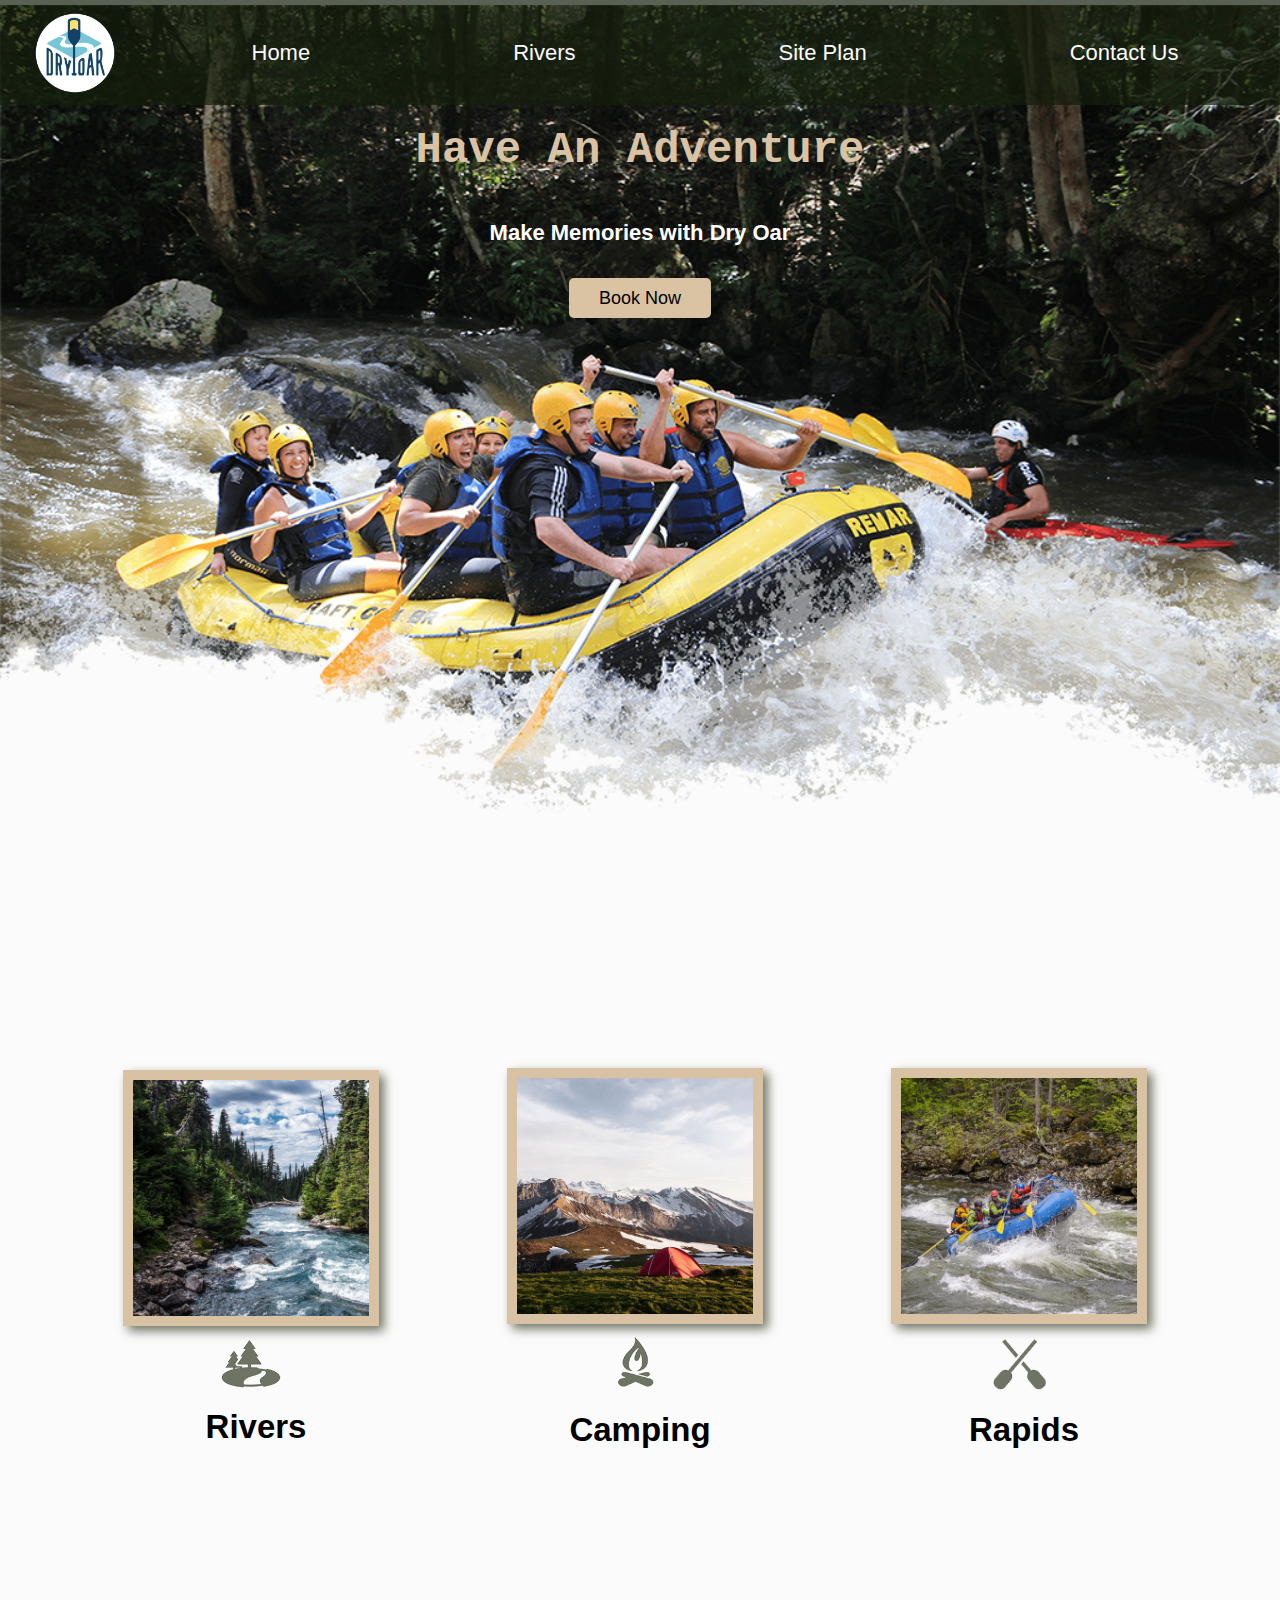
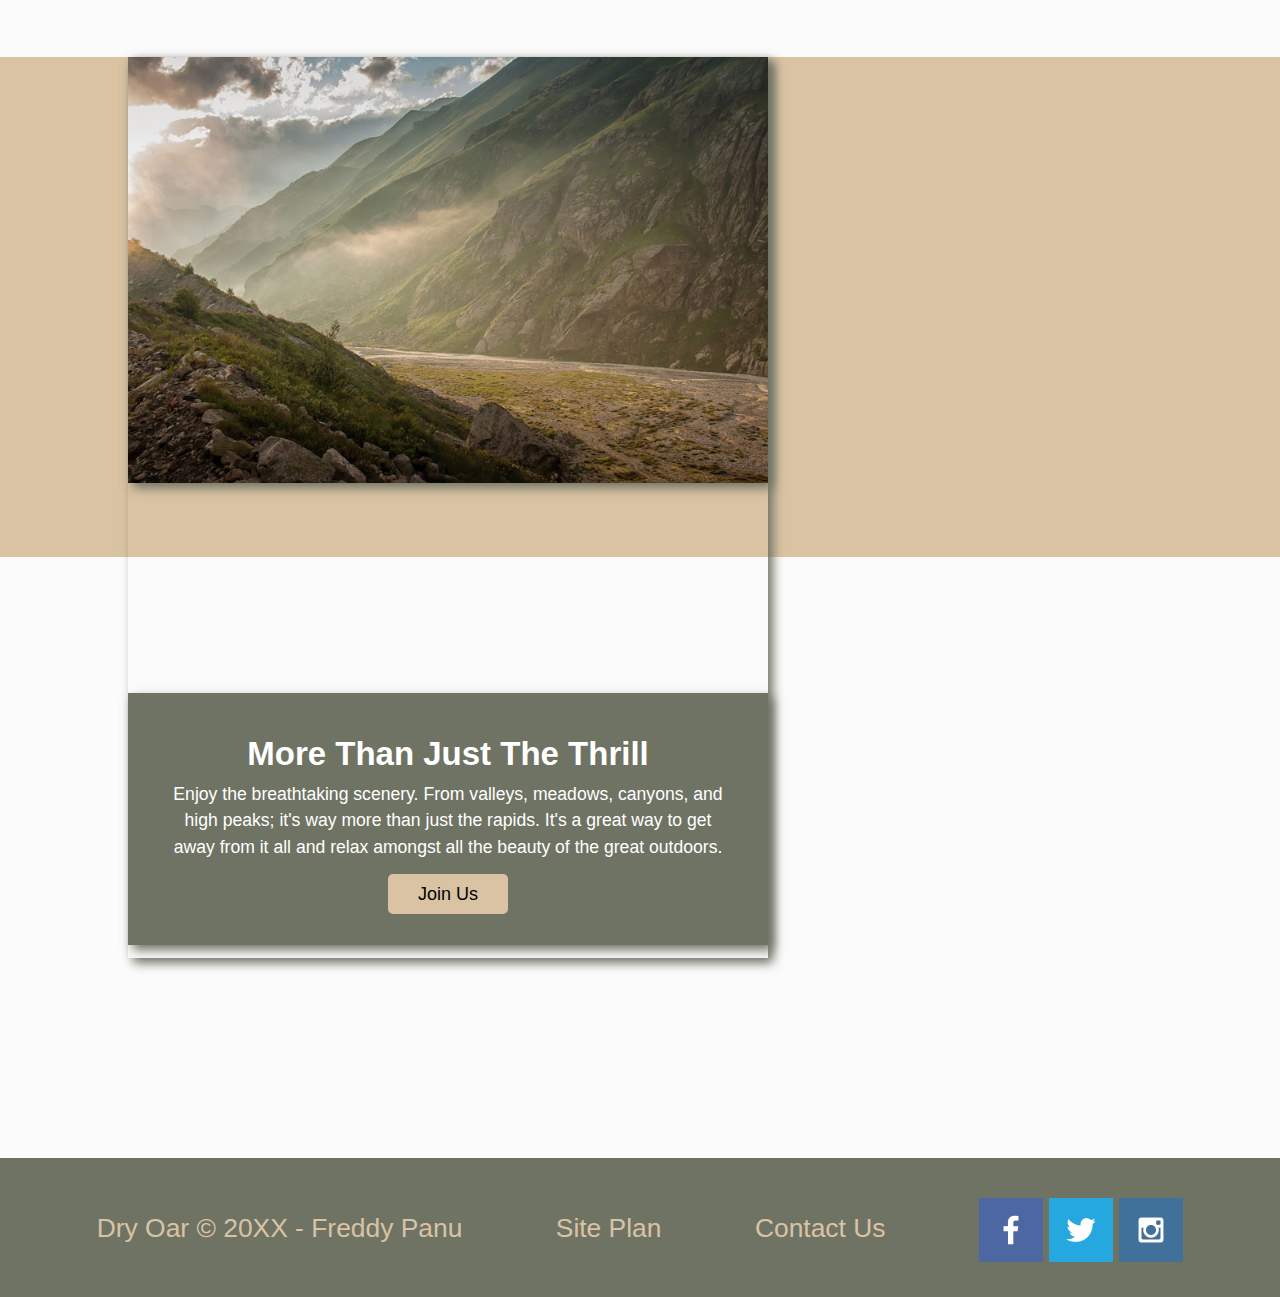
<file: index.html>
<!DOCTYPE html>
<html lang="en">

<head>
    <meta charset="UTF-8">
    <meta name="viewport" content="width=device-width, initial-scale=1.0">
    <link rel="stylesheet" href="styles/style.css">
    <title>Whitewater Rafting Vacations | Dry Oar Boating | Home</title>
</head>

<body>
    <div id="content">
        <header>
            <a id="logo_link" href="index.html">
                <img class="logo" src="styles/images/logo.png" alt="Dry Oar Logo">
            </a>
            <nav>
                <a href="index.html">Home</a>
                <a href="newpage.html">Rivers</a>
                <a href="site-plan-rafting.html">Site Plan</a>
                <a href="contact_us.html">Contact Us</a>
            </nav>
        </header>
        <div id="hero">
            <div id="hero-box">
                <img id="hero-img" src="styles/images/hero.png" alt="People enjoying white water rafting">
            </div>
            <section id="hero-msg">
                <h1 class="home-title">Have An Adventure</h1>
                <h4>Make Memories with Dry Oar</h4>
                <div class='button-box'>
                    <a class='book' href="rates.html">Book Now</a>
                </div>
            </section>
        </div>
     <main class="home-grid">  
        <section class="rivers-card">
            <img class="card-img" src="styles/images/rivers.jpeg" alt="river in forest">
            <img class="icon" src="styles/images/river_icon.png" alt="river icon">
            <h2>Rivers</h2>
        </section>
        
        <section class="camping-card">
            <img class="card-img" src="styles/images/camping.jpeg" alt="tent in mountains">
            <img class="icon" src="styles/images/fire_icon.png" alt="fire icon">
            <h2>Camping</h2>
        </section>
        
        <section class="rapids-card">
            <img class="card-img" src="styles/images/rapids.jpeg" alt="rafting boat">
            <img class="icon" src="styles/images/oars.png" alt="oars icon">
            <h2>Rapids</h2>
        </section>
        <div id="background"></div>
        <section class="mountains">
        <img class="mountains" src="styles/images/mountains.jpeg" alt="Misty mountains">
        <section class="msg">
                    <h2>More Than Just The Thrill</h2>
                    <p>Enjoy the breathtaking scenery. From valleys, meadows, canyons, and high peaks; it's way more than just the rapids. It's a great way to get away from it all and relax amongst all the beauty of the great outdoors. </p>
                    <a class='join' href="rivers.html">Join Us</a>
                </section>

            </main>
                
        <footer>
            <p>Dry Oar &copy; 20XX - Freddy Panu </p>
            <p><a href="site-plan-rafting.html">Site Plan</a></p>
            <p><a href="contact_us.html">Contact Us</a></p>
            <div class="social">
                <a href="https://facebook.com" target="_blank">
                    <img src="styles/images/facebook.png" alt="fb icon">
                </a>
                <a href="https://twitter.com" target="_blank">
                    <img src="styles/images/twitter.png" alt="twitter icon">
                </a>
                <a href="https://instagram.com" target="_blank">
                    <img src="styles/images/instagram.png" alt="instagram icon">
                </a>
            </div>
        </footer>
</body>

</html>
</file>
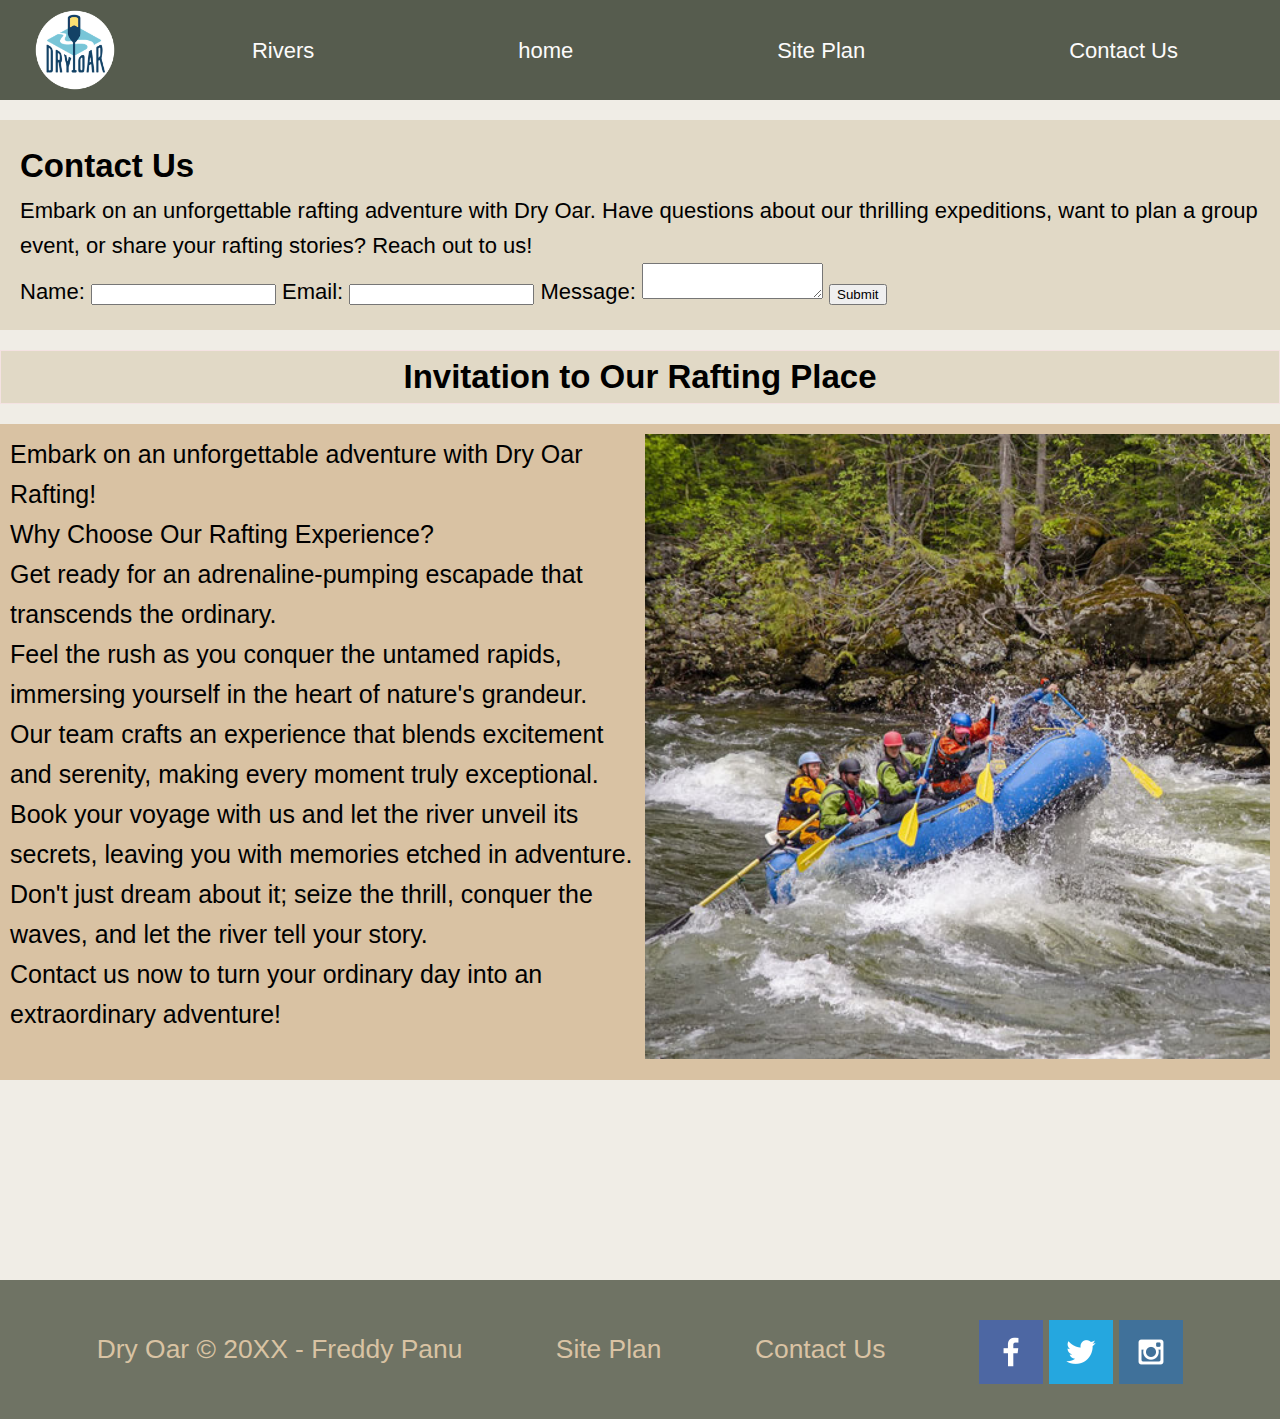
<file: contact_us.html>
<!DOCTYPE html>
<html lang="en">

<head>
    <meta charset="UTF-8">
    <meta name="viewport" content="width=device-width, initial-scale=1.0">
    <link rel="stylesheet" href="styles/stylee.css">
    <title> contact us </title>
</head>

<script>
    // get the feedback div element so we can do something with it.
    const feedbackElement = document.getElementById('feedback');
    // get the form so we can read what was entered in it.
    const formElement = document.forms[0];
    // add a 'listener' to wait for a submission of our form. When that happens run the code below.
    formElement.addEventListener('submit', function(e) {
        // stop the form from doing the default action.
        e.preventDefault();
        // set the contents of our feedback element to a message letting the user know the form was submitted successfully. Notice that we pull the name that was entered in the form to personalize the message!
        feedbackElement.innerHTML = 'Hello '+ formElement.user_name.value +'! Thank you for your message. We will get back with you as soon as possible!';
        // make the feedback element visible.
        feedbackElement.style.display = "block";
        // add a class to move everything down so our message doesn't cover it.
        document.body.classList.toggle('moveDown');
    });
</script>

<body>
    <div id="content">
        <header>
            <a id="logo_link" href="index.html">
            <img class="logo" src="styles/images/logo.png" alt="Dry Oar Logo">
             </a>
            <nav>
                <a href="newpage.html">Rivers</a>
                <a href="index.html">home</a>
                <a href="site-plan-rafting.html">Site Plan</a>
                <a href="contactus.html">Contact Us</a>
            </nav>
        </header>
    </div>

<div class="contact-section">
    <h2>Contact Us</h2>
    <p>Embark on an unforgettable rafting adventure with Dry Oar. Have questions about our thrilling expeditions, want to plan a group event, or share your rafting stories? Reach out to us!</p>
    <form action="#" method="post">
    <label for="name">Name:</label>
    <input type="text" id="name" name="name" required>
    <label for="email">Email:</label>
    <input type="email" id="email" name="email" required>
    <label for="message">Message:</label>
    <textarea id="message" name="message" required></textarea>
    <button type="submit">Submit</button>
    </form>
</div>
    <h2 id="pageo-title">Invitation to Our Rafting Place</h2>

    <div class="contact-grid">
        <div class="pa">
             <!-- Add your invitation content here -->
                <p id="contactpage-msg">Embark on an unforgettable adventure with Dry Oar Rafting!</p>
                <p id="question-title">Why Choose Our Rafting Experience?</p>
                <p>Get ready for an adrenaline-pumping escapade that transcends the ordinary.</p>
                <p>Feel the rush as you conquer the untamed rapids, immersing yourself in the heart of nature's grandeur.</p>
                <p>Our team crafts an experience that blends excitement and serenity, making every moment truly exceptional.</p>
                <p>Book your voyage with us and let the river unveil its secrets, leaving you with memories etched in adventure.</p>
                <!-- New persuasive words -->
                <p>Don't just dream about it; seize the thrill, conquer the waves, and let the river tell your story.</p>
                <p>Contact us now to turn your ordinary day into an extraordinary adventure!</p>
        </div>
        <div class="imagess">
            <!-- Add at least one image representing your rafting experience -->
            <img src="styles/images/rapids.jpeg" alt="Rafting Adventure">
        </div>
    </div>

    <div id="feedback"></div>

    <footer>
        <p>Dry Oar &copy; 20XX - Freddy Panu </p>
        <p><a href="site-plan-rafting.html">Site Plan</a></p>
        <p><a href="contact_us.html">Contact Us</a></p>
        <div class="social">
            <a href="https://facebook.com" target="_blank">
                <img src="styles/images/facebook.png" alt="fb icon">
            </a>
            <a href="https://twitter.com" target="_blank">
                <img src="styles/images/twitter.png" alt="twitter icon">
            </a>
            <a href="https://instagram.com" target="_blank">
                <img src="styles/images/instagram.png" alt="instagram icon">
            </a>
        </div>
    </footer>
</body>


</html>
</file>
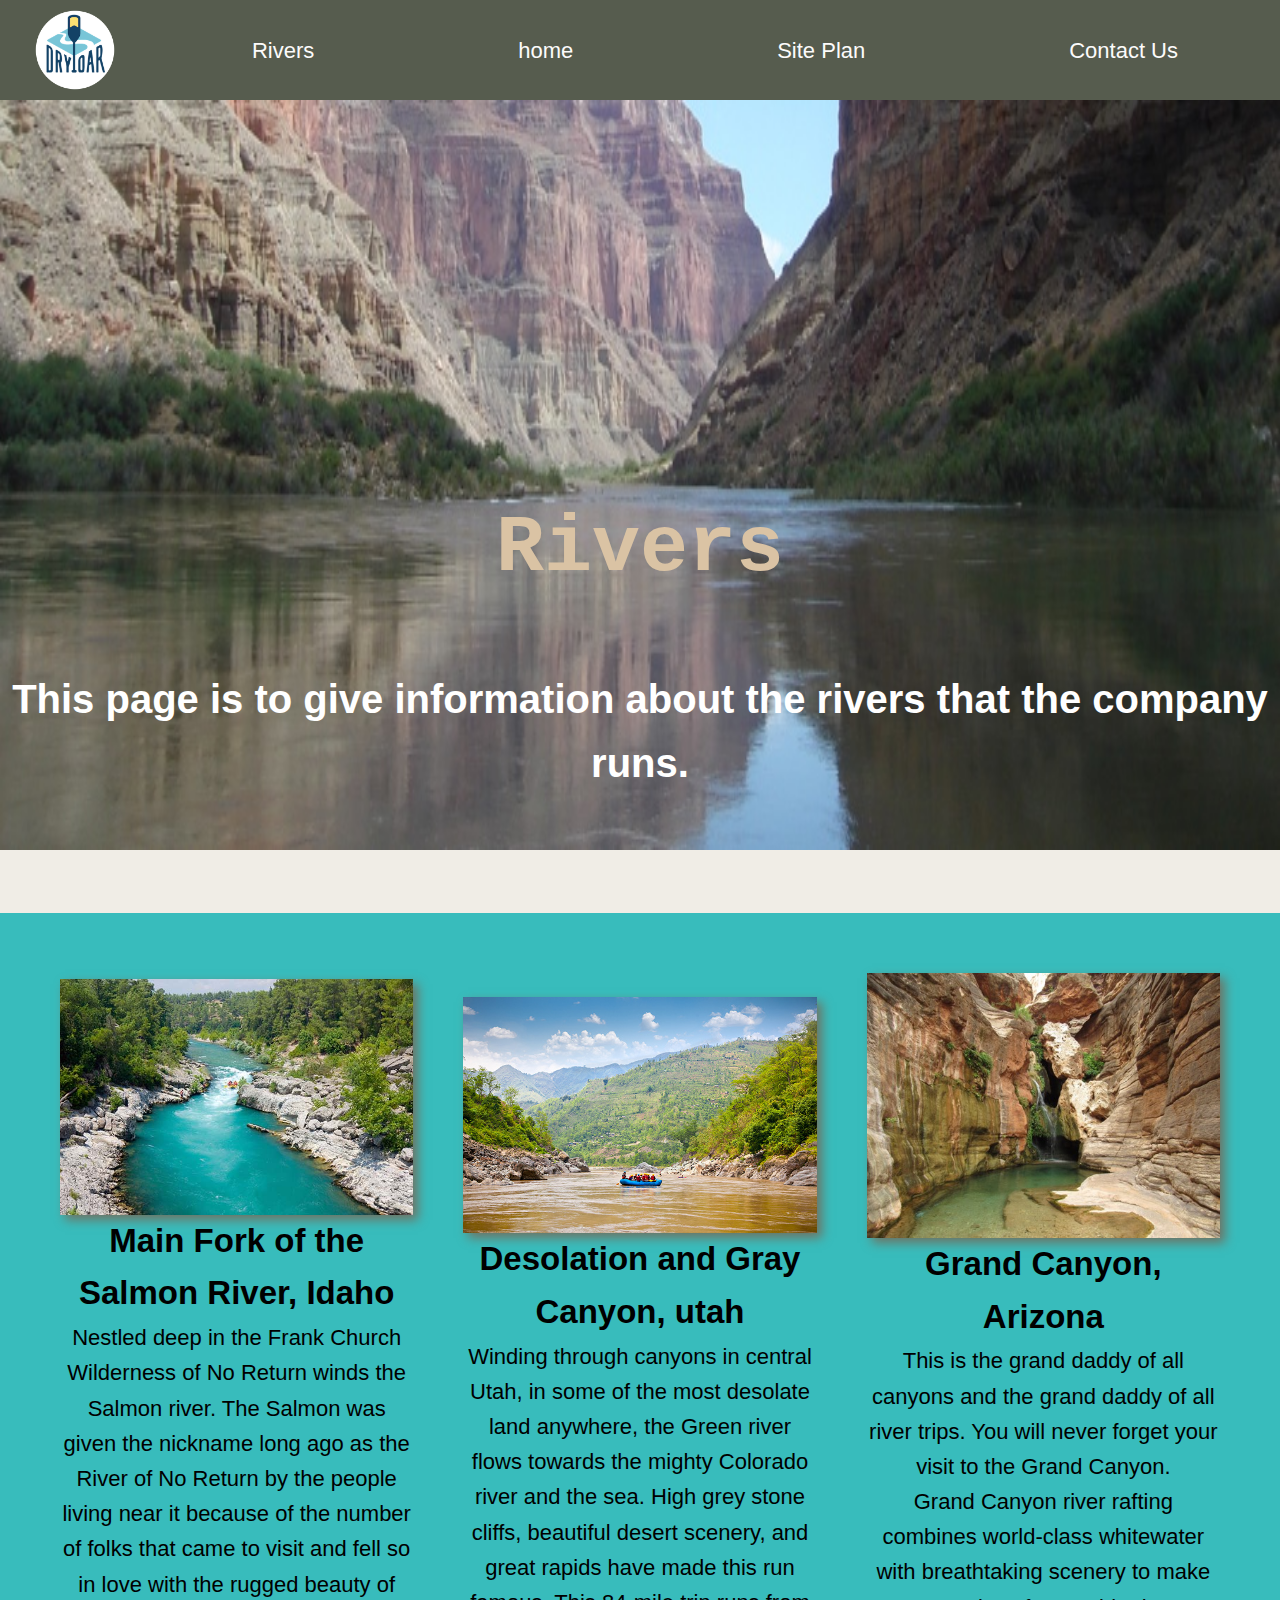
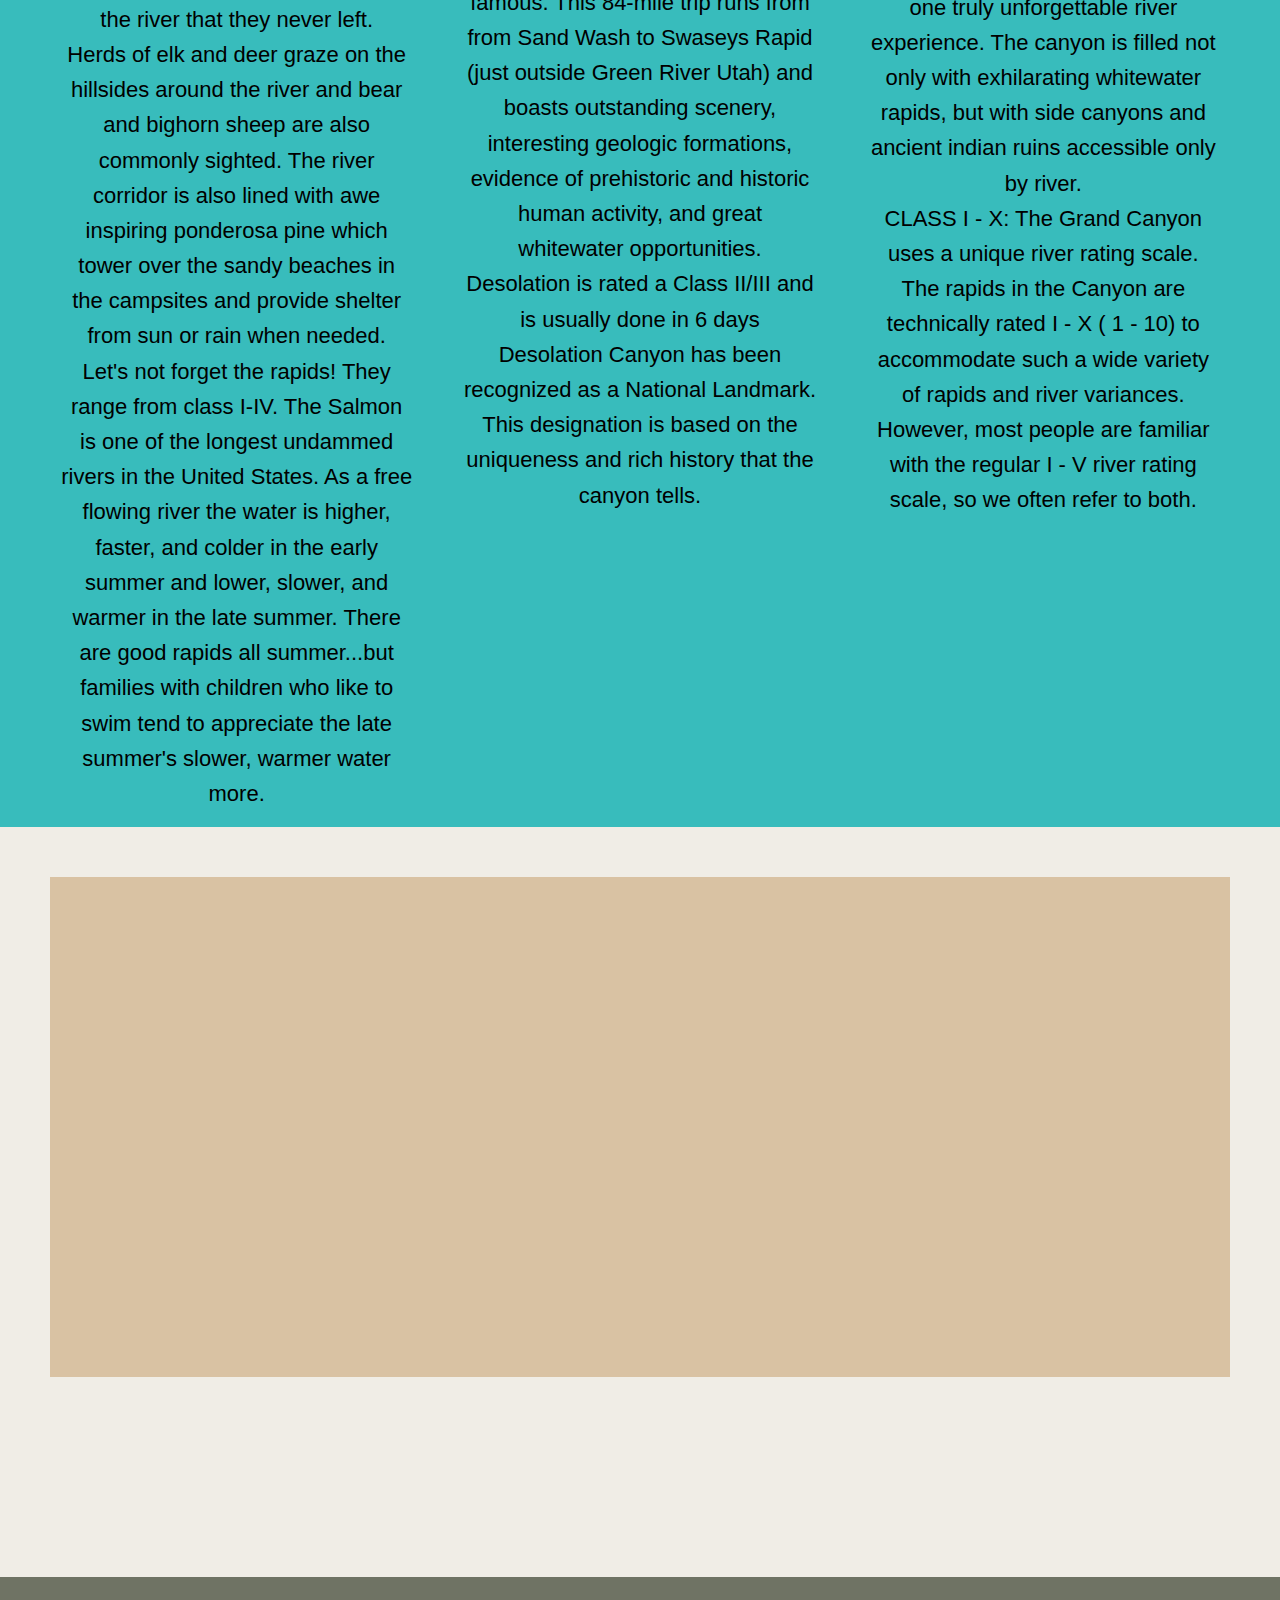
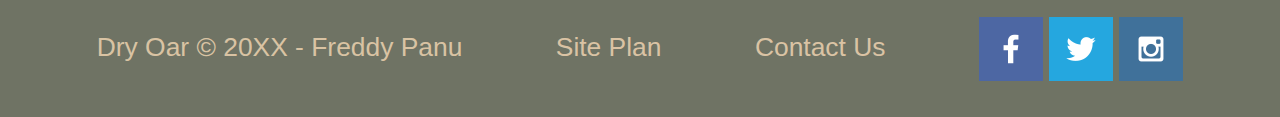
<file: newpage.html>
<!DOCTYPE html> 
<html lang="en">

<head>
    <meta charset="UTF-8">
    <meta name="viewport" content="width=device-width, initial-scale=1.0">
    <link rel="stylesheet" href="styles/stylee.css">
    <title> Rivers | Dry Oar Boating | Home</title>
</head>

<body> 
    <div id="content">
    <header>
        <a id="logo_link" href="index.html">
            <img class="logo" src="styles/images/logo.png" alt="Dry Oar Logo">
        </a>
        <nav>
            <a href="newpage.html">Rivers</a>
            <a href="index.html">home</a>
            <a href="site-plan-rafting.html">Site Plan</a>
            <a href="contact_us.html">Contact Us</a>
        </nav>
    </header>
        <div id="home">
            <div id="hero-box">
                <img id="hero-img" src="styles/images/river-wide2.jpeg" alt="La beaute d'une riviers">
            </div>
            <section id="rivers-msg">
                <h1 class="page2-title">Rivers</h1>
                <h4>This page is to give information about the rivers that the company runs.</h4>
                </div>
            </section>
        </div>

        <main class="home-grid">  
            <section class="rivers1-card">
                <img class="card-img" src="styles/images/rafting58_600.jpeg" alt="Salmon river idaho">
                <h2>Main Fork of the Salmon River, Idaho</h2>
                <p>Nestled deep in the Frank Church Wilderness of No Return winds the Salmon river. The Salmon was given the nickname long ago as the River of No Return by the people living near it because of the number of folks that came to visit and fell so in love with the rugged beauty of the river that they never left.</p>
                <p>Herds of elk and deer graze on the hillsides around the river and bear and bighorn sheep are also commonly sighted. The river corridor is also lined with awe inspiring ponderosa pine which tower over the sandy beaches in the campsites and provide shelter from sun or rain when needed.</p>
                <p>Let's not forget the rapids! They range from class I-IV. The Salmon is one of the longest undammed rivers in the United States. As a free flowing river the water is higher, faster, and colder in the early summer and lower, slower, and warmer in the late summer. There are good rapids all summer...but families with children who like to swim tend to appreciate the late summer's slower, warmer water more.</p>
            </section>

            <section class="rivers2-card">
                <img class="card-img" src="styles/images/rafting43_600.jpeg" alt="Gray canyon utah">
                <h2>Desolation and Gray Canyon, utah</h2>
                <p>Winding through canyons in central Utah, in some of the most desolate land anywhere, the Green river flows towards the mighty Colorado river and the sea. High grey stone cliffs, beautiful desert scenery, and great rapids have made this run famous. This 84-mile trip runs from from Sand Wash to Swaseys Rapid (just outside Green River Utah) and boasts outstanding scenery, interesting geologic formations, evidence of prehistoric and historic human activity, and great whitewater opportunities.</p>
                <P>Desolation is rated a Class II/III and is usually done in 6 days</P>
                <p>Desolation Canyon has been recognized as a National Landmark.  This designation is based on the uniqueness and rich history that the canyon tells.</p>
             </section>

            <section class="rivers3-card">
                <img class="card-img" src="styles/images/elves-chasm-landscape.jpeg" alt="Grand Canyon, Arizona">
                <h2>Grand Canyon, Arizona</h2>
                <p>This is the grand daddy of all canyons and the grand daddy of all river trips. You will never forget your visit to the Grand Canyon.</p>
                <P>Grand Canyon river rafting combines world-class whitewater with breathtaking scenery to make one truly unforgettable river experience. The canyon is filled not only with exhilarating whitewater rapids, but with side canyons and ancient indian ruins accessible only by river.</P>
                <p>CLASS I - X: The Grand Canyon uses a unique river rating scale. The rapids in the Canyon are technically rated I - X ( 1 - 10) to accommodate such a wide variety of rapids and river variances. However, most people are familiar with the regular I - V river rating scale, so we often refer to both.</p>
                </section>
        </main>
        <div id="background"></div>
    <footer>
        <p>Dry Oar &copy; 20XX - Freddy Panu </p>
        <p><a href="site-plan-rafting.html">Site Plan</a></p>
        <p><a href="contact_us.html">Contact Us</a></p>
        <div class="social">
            <a href="https://facebook.com" target="_blank">
                <img src="styles/images/facebook.png" alt="fb icon">
            </a>
            <a href="https://twitter.com" target="_blank">
                <img src="styles/images/twitter.png" alt="twitter icon">
            </a>
            <a href="https://instagram.com" target="_blank">
                <img src="styles/images/instagram.png" alt="instagram icon">
            </a>
        </div>
    </footer>
</body> 


</html>
</file>
<file: styles/style.css>
/* styles/style.css */

/* Reset default margin and padding */
body, h1, h2, h3, p, ul, ol, li, figure, figcaption {
    margin: 0;
    padding: 0;
}

body {
    font-family: Roboto, Helvetica, sans-serif;
    line-height: 1.6;
}

#content {
    max-width: 1600px;
    margin: 0 auto;
}

/* Centering */
nav a{text-decoration: none;
    color: #fcfbfb;
    text-align: center;
    padding: 35px;}
#hero-msg h1{text-align: center;}
 #hero-msg h4{text-align: center;}
.button-box{text-align: center;}
main section{text-align: center;}
.msg{text-align: center;}
.rivers-card{display: flex;
flex-direction: column;
align-items: center;
justify-content: center;
text-align: center;
margin: 200px 0;}
.camping-card{display: flex;
    flex-direction: column;
    align-items: center;
    justify-content: center;
    text-align: center;
    margin: 200px 0;}
.rapids-card{display: flex;
    flex-direction: column;
    align-items: center;
    justify-content: center;
    text-align: center;
    margin: 200px 0;
    margin-bottom: 200px;}
#background {
    height: 725px;
}

/* Background Colors */
body {background-color: #fcfbfb;
    font-family: Roboto, Helvetica, sans-serif;
    font-size: 22px;
    margin: 0;
    padding: 0;}
    h2{margin: 0;}

header {
    background-color: #141e0db3;
}

.msg {margin-bottom: 2%;}

/* Foreground Colors */
nav a:hover{background-color: black;
            color: white;}
.book,.join{background-color: #d9c3a3;
color: black;
font-size: 18px;
padding: 10px 30px;
margin-top: 50px;
border-radius: 5px;}
.book :hover, .join:hover {background-color: #d9c3a3;
color: white;}
.msg {background-color: #6f7364;
    color:white;
    padding: 35px;
    margin-bottom: 2%;
    margin-top: 200px;}
    .msg p{font-size: .8em;
color: white;
line-height: 1.5em;
padding-bottom: 15px;}
    /* Add your text colors here */

/* Widths */
.logo{width: 80px;
padding-top: 5px;}
.icon{width: 80px;
    padding: 10px;
}

#hero-img {
    width: 100%;
}

/* Text Decoration */
nav a{text-align: center;
color: #fcfbfb;
text-decoration: none;}
.book{text-align: center;
color: black;
text-decoration: none;}
.join{text-align: center;
    color: black;
    text-decoration: none;}
footer a {text-align: center;
    color: #dac3a4;
    text-decoration: none;}

footer p a:hover {
    text-decoration: underline;
}
footer p {font-size: 1.2em;
        color: #d9c3a3;}
footer p a:hover{text-decoration: underline;}
.home-title{font-family: monospace, Helvetica, sans-serif;
font-size: 2em;
margin-top: 10px;
color: #dac3a4;}
footer{padding: 25px 50px;
margin-top: 200px;}
footer .social img {padding-top: 15px;}
moutains-picture{margin-top: 200px;
    margin-bottom: 200px;
padding-top: 20px;
background-color: #d9c3a3;}
main section img {box-sizing: border-box;}
.card-img {border: 10px solid #d9c3a3;}
main section {box-sizing: border-box;}
#background {background-color: #d9c3a3;
height: 500px;
margin-bottom: 200px;}
.rivers-card .card-img, .camping-card .card-img,
.rapids-card .card-img, .rivers-card .icon, .camping-card .icon, .rapids-card .icon{display: flex;
align-items: center;
margin-right: 10px;}


header {
    display: grid;
    grid-template-columns: 150px auto;
}
nav {
    display: flex;
    justify-content: space-around;
}

#logo_link {
    padding-top: 5px;
    justify-self: center;
    align-self: center;
}
#hero {
    display: grid;
    grid-template-columns: 1fr 3fr 1fr;
}
#hero-box {
    grid-column: 1/4;
    grid-row: 1/3;
}
#hero-msg h4 {
    color: white;
    grid-column: 2/3;
    grid-row: 1/2;
}
#hero {
    display: grid;
    grid-template-columns: 1fr 3fr 1fr;
    margin-top: -100px; 
}
#hero-msg {
    grid-column: 2/3;
    grid-row: 1/2;
    margin-top: 100px;
}
#hero-box {
    grid-column: 1/4;
    grid-row: 1/3;
    z-index: -1;
}
.home-grid {display: grid;
    grid-template-columns: repeat(10,1fr);}
#background {grid-column: 1/11;
grid-row: 4/9;}
.rivers-card{grid-column: 2/4;
grid-row: 2/3;}
.camping-card {grid-column: 5/7;
grid-row: 2/3;
}
.rapids-card{grid-column: 8/10;
grid-row: 2/3;}
.mountains{grid-column: 2/7;
grid-row: 5/8;
box-shadow: 5px 5px 10px #6f7364;
padding-top: -2px;}
.card-img, .mountains {width: 100%;}
.msg {grid-column: 6/10;
grid-row: 6/7;}
footer {
    background-color: #6f7364;
    padding: 25px 50px;
    margin-top: 200px; 
    display: flex;
    justify-content: space-around;
    align-items: center;
}

.card-img {
    border: 10px solid #d9c2a3;
    transition: transform .5s;
    box-shadow: 5px 5px 10px #6f7364;
}
.card-img:hover {
    opacity: .6;
    transform: scale(1.1);
}

.msg {
    background-color: #6f7364;
    padding: 35px;
    grid-column: 6/10;
    grid-row: 6/7;
    box-shadow: 5px 5px 10px #6f7364;}
    @media screen and (max-width: 900px) {
        #hero, .home-grid {
            display: block;
            height: auto;
        }
        nav, footer {
            flex-direction: column;}
        nav a {display: block;
            padding: 15px;}
        #hero {margin-top: 0;}
        #hero-msg {margin-top: 0;}
        #hero-msg h4 {display: none;}
        .home-title {font-size: 25px;
            color: #6f7364;}
        .rivers-card, .camping-card, .rapids-card { margin: 50px auto;
            width: 60%;}
        #background {display: none;}
        .mountains, .msg {width: 80%;
            display: block;
            margin: 0 auto;}
        footer {margin-top: 25px;}
    }
</file>
<file: styles/stylee.css>
/* styles/style.css */

/* Reset default margin and padding */
body, h1, h2, h3, p, ul, ol, li, figure, figcaption {
    margin: 0;
    padding: 0;
}

body {
    font-family: Roboto, Helvetica, sans-serif;
    line-height: 1.6;
}

#content {
    max-width: 1600px;
    margin: 0 auto;
}

/* Centering */

/* Background Colors */
body {background-color: #fcfbfb;
    font-family: Roboto, Helvetica, sans-serif;
    font-size: 22px;
    margin: 0;
    padding: 0;}
    h2{margin: 0;}

header {
    background-color: #141e0db3;
}

.msg {margin-bottom: 2%;}

/* Foreground Colors */
nav a:hover{background-color: black;
            color: white;}


    /* Add your text colors here */

/* Widths */
.logo{width: 80px;
padding-top: 5px;}
.icon{width: 80px;
    padding: 10px;
}

#hero-img {
    width: 100%;
    height: 750px;
}

/* Text Decoration */
nav a{text-align: center;
color: #fcfbfb;
text-decoration: none;}
footer a {text-align: center;
    color: #dac3a4;
    text-decoration: none;}

footer p a:hover {
    text-decoration: underline;
}
footer p {font-size: 1.2em;
        color: #d9c3a3;}
footer p a:hover{text-decoration: underline;}
.home-title{font-family: monospace, Helvetica, sans-serif;
font-size: 2em;
margin-top: 10px;
color: #dac3a4;}
footer{padding: 25px 50px;
margin-top: 200px;}
footer .social img {padding-top: 15px;}


header {
    display: grid;
    grid-template-columns: 150px auto;
}
nav {
    display: flex;
    justify-content: space-around;
    align-items: center;
}

#logo_link {
    padding-top: 5px;
    justify-self: center;
    align-self: center;
}
#hero {
    display: grid;
    grid-template-columns: 1fr 3fr 1fr;

}
footer {
    background-color: #6f7364;
    padding: 25px 50px;
    margin-top: 200px; 
    display: flex;
    justify-content: space-around;
    align-items: center;
}

.card-img {
    transition: transform .5s;
    box-shadow: 5px 5px 10px #6f7364;
}
.card-img:hover {
    opacity: .6;
    transform: scale(1.1);
}

.msg {
    background-color: #6f7364;
    padding: 35px;
    grid-column: 6/10;
    grid-row: 6/7;
    box-shadow: 5px 5px 10px #6f7364;}
    @media screen and (max-width: 900px) {
        #hero, .home-grid {
            display: block;
            height: auto;
        }
        nav, footer {
            flex-direction: column;}
        nav a {display: block;
            padding: 15px;}
        #hero {margin-top: 0;}
        #hero-msg {margin-top: 0;}
        #hero-msg h4 {display: none;}
        .home-title {font-size: 25px;
            color: #6f7364;}
        .rivers-card, .camping-card, .rapids-card { margin: 50px auto;
            width: 60%;}
        #background {display: none;}
        .mountains, .msg {width: 80%;
            display: block;
            margin: 0 auto;}
        footer {margin-top: -50px;}}
.home-grid{display: grid;
grid-template-columns: 1fr 1fr 1fr;
 gap: 50PX;
background-color: rgb(56, 188, 188);
padding: 60px;
justify-items: center;
margin-top: 65px;}
    .rivers1-card{display: flex;
        flex-direction: column;
        align-items: center;
        justify-content: center;
        text-align: center;
    margin-bottom: -50px;
    }

    .rivers2-card{display: flex;
        flex-direction: column;
        align-items: center;
        justify-content: center;
        text-align: center;
    margin-bottom: 230px;}


    .rivers3-card{display: flex;
        flex-direction: column;
        align-items: center;
        justify-content: center;
        text-align: center;
    margin-bottom: 250px;}
.card-img {width: 100%;}
#page-title{font-size: large;}
.msg1{grid-template-columns: 1fr 2fr;}

#rivers-msg{text-align: center;
display: flex;
flex-direction: column;
justify-content: center;
align-items: center;
background-color: #219ebc;
margin-top: -205px;
font-size: 40px;
color: white;}
#background {background-color: #d9c2a3;
    height: 500px;
    margin: 50px;
    bottom: 20px;
    
}
.page2-title{font-family: monospace, Helvetica, sans-serif;
    font-size: 2em;
    margin-top: -170px;
    color: #dac3a4;}


/* css content for our contact us page */

.contact-grid{display: flex;
display: grid;
grid-template-columns: 1fr 1fr;
padding: 10px 10px;
gap: 10px;
background-color: #d9c2a3;}

.imagess{width: 100%;}
.pa{margin-top: 0;
align-items: center;
margin-top: 0;
font-size: 25px;}

.imagess img{width: 100%;}
.contact-section{background-color: #ffffff;
padding: 20px;
margin: 20px 0;}

#pageo-title{border: 1px solid rgb(244, 226, 226);
text-align: center;
justify-items: center;
align-items: center;
margin-bottom: 20px;
background-color: rgb(225, 217, 198);}
/* adding some hover in my page-title */

#pageo-title:hover{background-color: #219ebc;
text-decoration: underline;
cursor: pointer;}
.contact-section label:hover{background-color: red;
    color: white;
    font-size: large;
    text-decoration: underline;
cursor: pointer}

.contact-section{background-color: rgb(225, 217, 198);}
body{background-color: rgb(240, 237, 230);}


#feedback {
    background-color: antiquewhite;
    position: absolute;
    top: 0;
    left: 0;
    right: 0;
    padding: .5em;
    /* make this element invisible until we are ready for it */
    display: none;      
}
.moveDown {
    margin-top: 3em;
}
</file>
